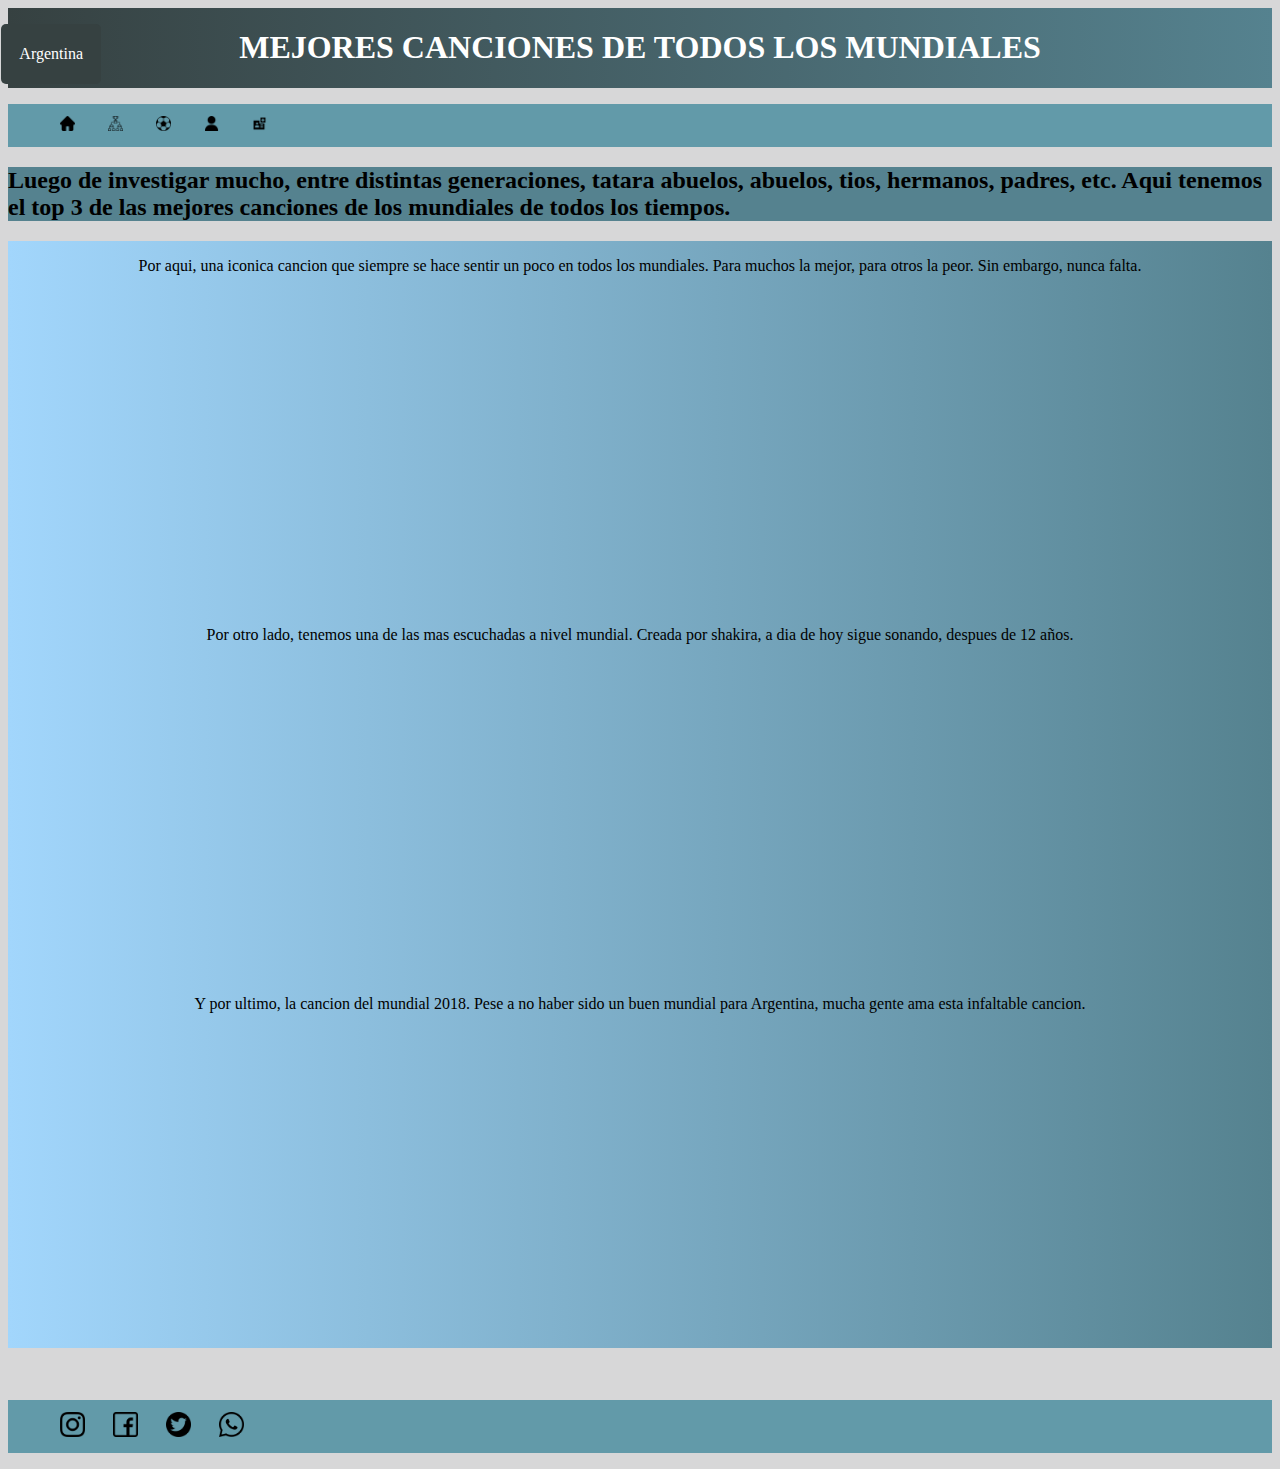
<file: index.html>
<!DOCTYPE html>
<html lang="en">
<head>
    <meta charset="UTF-8">
    <meta http-equiv="X-UA-Compatible" content="IE=edge">
    <meta name="viewport" content="width=device-width, initial-scale=1.0">  
    <title>grid+flex</title>

    <link rel="stylesheet" href="main.css">
</head>
<body>
        <header>
            <div class="div-mai">
                <h1>MEJORES CANCIONES DE TODOS LOS MUNDIALES</h1>
            </div>
        </header>

        <nav class="nav">
            <ul class="nav-ul">
                <li class="nav-li"><a href="index.html"><img src="imagenes/casa.png"></a></li>
                <li class="nav-li"><a href="pages/eliminatorias.html"><img src="imagenes/eliminatoria.png" alt=""></a></li>
                <li class="nav-li"><a href="pages/pelota.html"><img src="imagenes/futbol.png"alt=""></a></li>
                <li class="nav-li"><a href="pages/user.html"><img src="imagenes/user.png"></a></li>
                <li class="nav-li"><a href="pages/register.html"><img src="imagenes/personal-profile.png"></a></li>
            </ul>
        </nav>


        <div class="btn"></div>

    
        <div class="div-2">
            <h2>Luego de investigar mucho, entre distintas generaciones, tatara abuelos, abuelos, tios, hermanos, padres, etc. Aqui tenemos el top 3 de las mejores canciones de los mundiales de todos los tiempos.</h2>
        </div>
        
        <div class="div-may">
            <div class="div-one">
                <main>
                    <p>
                    Por aqui, una iconica cancion que siempre se hace sentir un poco en todos los mundiales. Para muchos la mejor, para otros la peor. Sin embargo, nunca falta.
                    </p>

                    <iframe width="560" height="315" src="https://www.youtube.com/embed/OQAzKC0hKMM" title="YouTube video player" frameborder="0" allow="accelerometer; autoplay; clipboard-write; encrypted-media; gyroscope; picture-in-picture" allowfullscreen></iframe>
                </main>
            </div>
            <br>
            <div class="div-two">
                <p>
                Por otro lado, tenemos una de las mas escuchadas a nivel mundial. Creada por shakira, a dia de hoy sigue sonando, despues de 12 años.
                </p>

                <iframe width="560" height="315" src="https://www.youtube.com/embed/dzsuE5ugxf4" title="YouTube video player" frameborder="0" allow="accelerometer; autoplay; clipboard-write; encrypted-media; gyroscope; picture-in-picture" allowfullscreen></iframe>
            </div>
            <br> 
            <div class="div-three">
                <p>Y por ultimo, la cancion del mundial 2018. Pese a no haber sido un buen mundial para Argentina, mucha gente ama esta infaltable cancion.</p>

                <iframe width="560" height="315" src="https://www.youtube.com/embed/V15BYnSr0P8" title="YouTube video player" frameborder="0" allow="accelerometer; autoplay; clipboard-write; encrypted-media; gyroscope; picture-in-picture" allowfullscreen></iframe>
            </div>
        </div>

        <footer>
            <ul class="ul-1">
                <li class="li-1">
                    <a href="https://www.instagram.com/mi_argentina10/?hl=es-la" target="blank"><img src="imagenes/instagram.png" ></a>
                </li>
                <li class="li-1">
                    <a href="https://www.facebook.com/MiArgentina10-101462385874612" target="blank"><img src="imagenes/facebook.png"></a>
                </li>
                <li class="li-1">
                    <a href="https://twitter.com/MiArgentina10" target="blank"><img src="imagenes/twitter.png"></a>
                </li>
                <li class="li-1">
                    <a href="https://web.whatsapp.com" target="blank"><img src="imagenes/whatsapp.png"></a>
                </li>
            </ul>
        </footer>
    


    
</body>
</html>
</file>
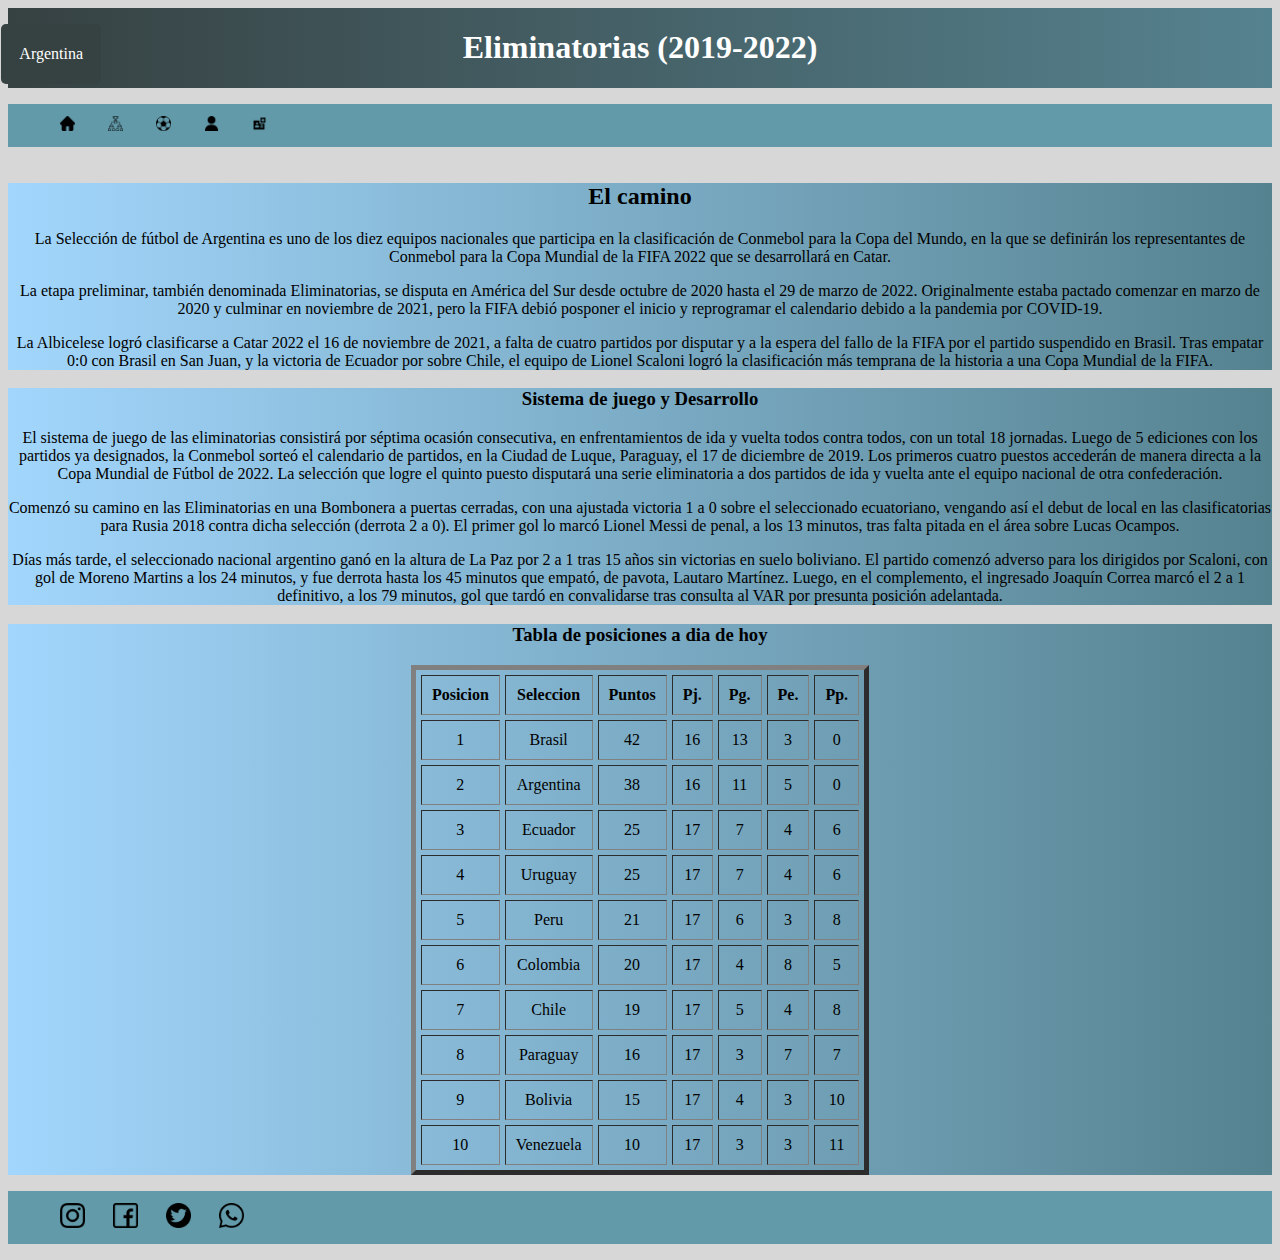
<file: pages/eliminatorias.html>
<!DOCTYPE html>
<html lang="en">
<head>
    <meta charset="UTF-8">
    <meta http-equiv="X-UA-Compatible" content="IE=edge">
    <meta name="viewport" content="width=device-width, initial-scale=1.0">
    <title>Document</title>

    <link rel="stylesheet" href="../main.css">
</head>
<body>
    
    <header>
        <div class="div-mai">
            <h1 class="h1-elim">Eliminatorias (2019-2022)</h1>
        </div>
    </header>
    
    
    <nav class="nav">
        <ul class="nav-ul">
            <li class="nav-li"><a href="../index.html"><img src="../imagenes/casa.png"></a></li>
            <li class="nav-li"><a href="../pages/eliminatorias.html"><img src="../imagenes/eliminatoria.png" alt=""></a></li>
            <li class="nav-li"><a href="../pages/pelota.html"><img src="../imagenes/futbol.png"alt=""></a></li>
            <li class="nav-li"><a href="../pages/user.html"><img src="../imagenes/user.png"></a></li>
            <li class="nav-li"><a href="../pages/register.html"><img src="../imagenes/personal-profile.png"></a></li>
        </ul>
    </nav>
    
    <div class="btn"></div>
    
    <div class="div-may"></div>
        <div class="div-one">
            <h2 class="h2-elim">El camino</h2>
            <p>La Selección de fútbol de Argentina es uno de los diez equipos nacionales que participa en la clasificación de Conmebol para la Copa del Mundo, en la que se definirán los representantes de Conmebol para la Copa Mundial de la FIFA 2022 que se desarrollará en Catar.</p>
            
            <p> La etapa preliminar, también denominada Eliminatorias, se disputa en América del Sur desde octubre de 2020 hasta el 29 de marzo de 2022. Originalmente estaba pactado comenzar en marzo de 2020 y culminar en noviembre de 2021, pero la FIFA debió posponer el inicio y reprogramar el calendario debido a la pandemia por COVID-19.</p>
        
            <p></p>La Albicelese logró clasificarse a Catar 2022 el 16 de noviembre de 2021, a falta de cuatro partidos por disputar y a la espera del fallo de la FIFA por el partido suspendido en Brasil. Tras empatar 0:0 con Brasil en San Juan, y la victoria de Ecuador por sobre Chile, el equipo de Lionel Scaloni logró la clasificación más temprana de la historia a una Copa Mundial de la FIFA.</p>
        </div>

        
            
        <div class="div-two">
            <h3 class="h2-elim">Sistema de juego y Desarrollo</h3>
            <p>El sistema de juego de las eliminatorias consistirá por séptima ocasión consecutiva, en enfrentamientos de ida y vuelta todos contra todos, con un total 18 jornadas.
            Luego de 5 ediciones con los partidos ya designados, la Conmebol sorteó el calendario de partidos, en la Ciudad de Luque, Paraguay, el 17 de diciembre de 2019.
            Los primeros cuatro puestos accederán de manera directa a la Copa Mundial de Fútbol de 2022. La selección que logre el quinto puesto disputará una serie eliminatoria a dos partidos de ida y vuelta ante el equipo nacional de otra confederación. </p>
        
            <p> Comenzó su camino en las Eliminatorias en una Bombonera a puertas cerradas, con una ajustada victoria 1 a 0 sobre el seleccionado ecuatoriano, vengando así el debut de local en las clasificatorias para Rusia 2018 contra dicha selección (derrota 2 a 0). El primer gol lo marcó Lionel Messi de penal, a los 13 minutos, tras falta pitada en el área sobre Lucas Ocampos.</p>

            <p> Días más tarde, el seleccionado nacional argentino ganó en la altura de La Paz por 2 a 1 tras 15 años sin victorias en suelo boliviano. El partido comenzó adverso para los dirigidos por Scaloni, con gol de Moreno Martins a los 24 minutos, y fue derrota hasta los 45 minutos que empató, de pavota, Lautaro Martínez. Luego, en el complemento, el ingresado Joaquín Correa marcó el 2 a 1 definitivo, a los 79 minutos, gol que tardó en convalidarse tras consulta al VAR por presunta posición adelantada.</p>
            
        </div>
    </div>
        
    <div class="div-three">
        <h3 class="h2-elim">Tabla de posiciones a dia de hoy</h3>
            <table border="5" cellpadding="10" cellspacing="5">
                <thead>
                    <tr>
                        <th>Posicion</th>
                        <th>Seleccion</th>
                        <th>Puntos</th>
                        <th>Pj.</th>
                        <th>Pg.</th>
                        <th>Pe.</th>
                        <th>Pp.</th>                  
                    </tr>
                </thead>

                <tbody>
                <tr>
                    <td>1</td>
                    <td>Brasil</td>
                    <td>42</td>
                    <td>16</td>
                    <td>13</td>
                    <td>3</td>
                    <td>0</td>
                </tr>

                <tr>
                    <td>2</td>
                    <td>Argentina</td>
                    <td>38</td>
                    <td>16</td>
                    <td>11</td>
                    <td>5</td>
                    <td>0</td>
                </tr>

                <tr>
                    <td>3</td>
                    <td>Ecuador</td>
                    <td>25</td>
                    <td>17</td>
                    <td>7</td>
                    <td>4</td>
                    <td>6</td>
                </tr>

                <tr>
                    <td>4</td>
                    <td>Uruguay</td>
                    <td>25</td>
                    <td>17</td>
                    <td>7</td>
                    <td>4</td>
                    <td>6</td>
                </tr>
            
                <tr>
                    <td>5</td>
                    <td>Peru</td>
                    <td>21</td>
                    <td>17</td>
                    <td>6</td>
                    <td>3</td>
                    <td>8</td>
                </tr>

                <tr>
                    <td>6</td>
                    <td>Colombia</td>
                    <td>20</td>
                    <td>17</td>
                    <td>4</td>
                    <td>8</td>
                    <td>5</td>
                </tr>

                <tr>
                    <td>7</td>
                    <td>Chile</td>
                    <td>19</td>
                    <td>17</td>
                    <td>5</td>
                    <td>4</td>
                    <td>8</td>
                </tr>

                <tr>
                    <td>8</td>
                    <td>Paraguay</td>
                    <td>16</td>
                    <td>17</td>
                    <td>3</td>
                    <td>7</td>
                    <td>7</td>
                </tr>

                <tr>
                    <td>9</td>
                    <td>Bolivia</td>
                    <td>15</td>
                    <td>17</td>
                    <td>4</td>
                    <td>3</td>
                    <td>10</td>
                </tr>

                <tr>
                    <td>10</td>
                    <td>Venezuela</td>
                    <td>10</td>
                    <td>17</td>
                    <td>3</td>
                    <td>3</td>
                    <td>11</td>
                </tr>
                </tbody>
        
            </table>
    </div>

        <footer>
            <ul class="ul-1">
                <li class="li-1">
                    <a href="https://www.instagram.com/mi_argentina10/?hl=es-la" target="blank"><img src="../imagenes/instagram.png" ></a>
                </li>
                <li class="li-1">
                    <a href="https://www.facebook.com/MiArgentina10-101462385874612" target="blank"><img src="../imagenes/facebook.png"></a>
                </li>
                <li class="li-1">
                    <a href="https://twitter.com/MiArgentina10" target="blank"><img src="../imagenes/twitter.png"></a>
                </li>
                <li class="li-1">
                    <a href="https://web.whatsapp.com" target="blank"><img src="../imagenes/whatsapp.png"></a>
                </li>
            </ul>
        </footer>
</body>
</html>
</file>
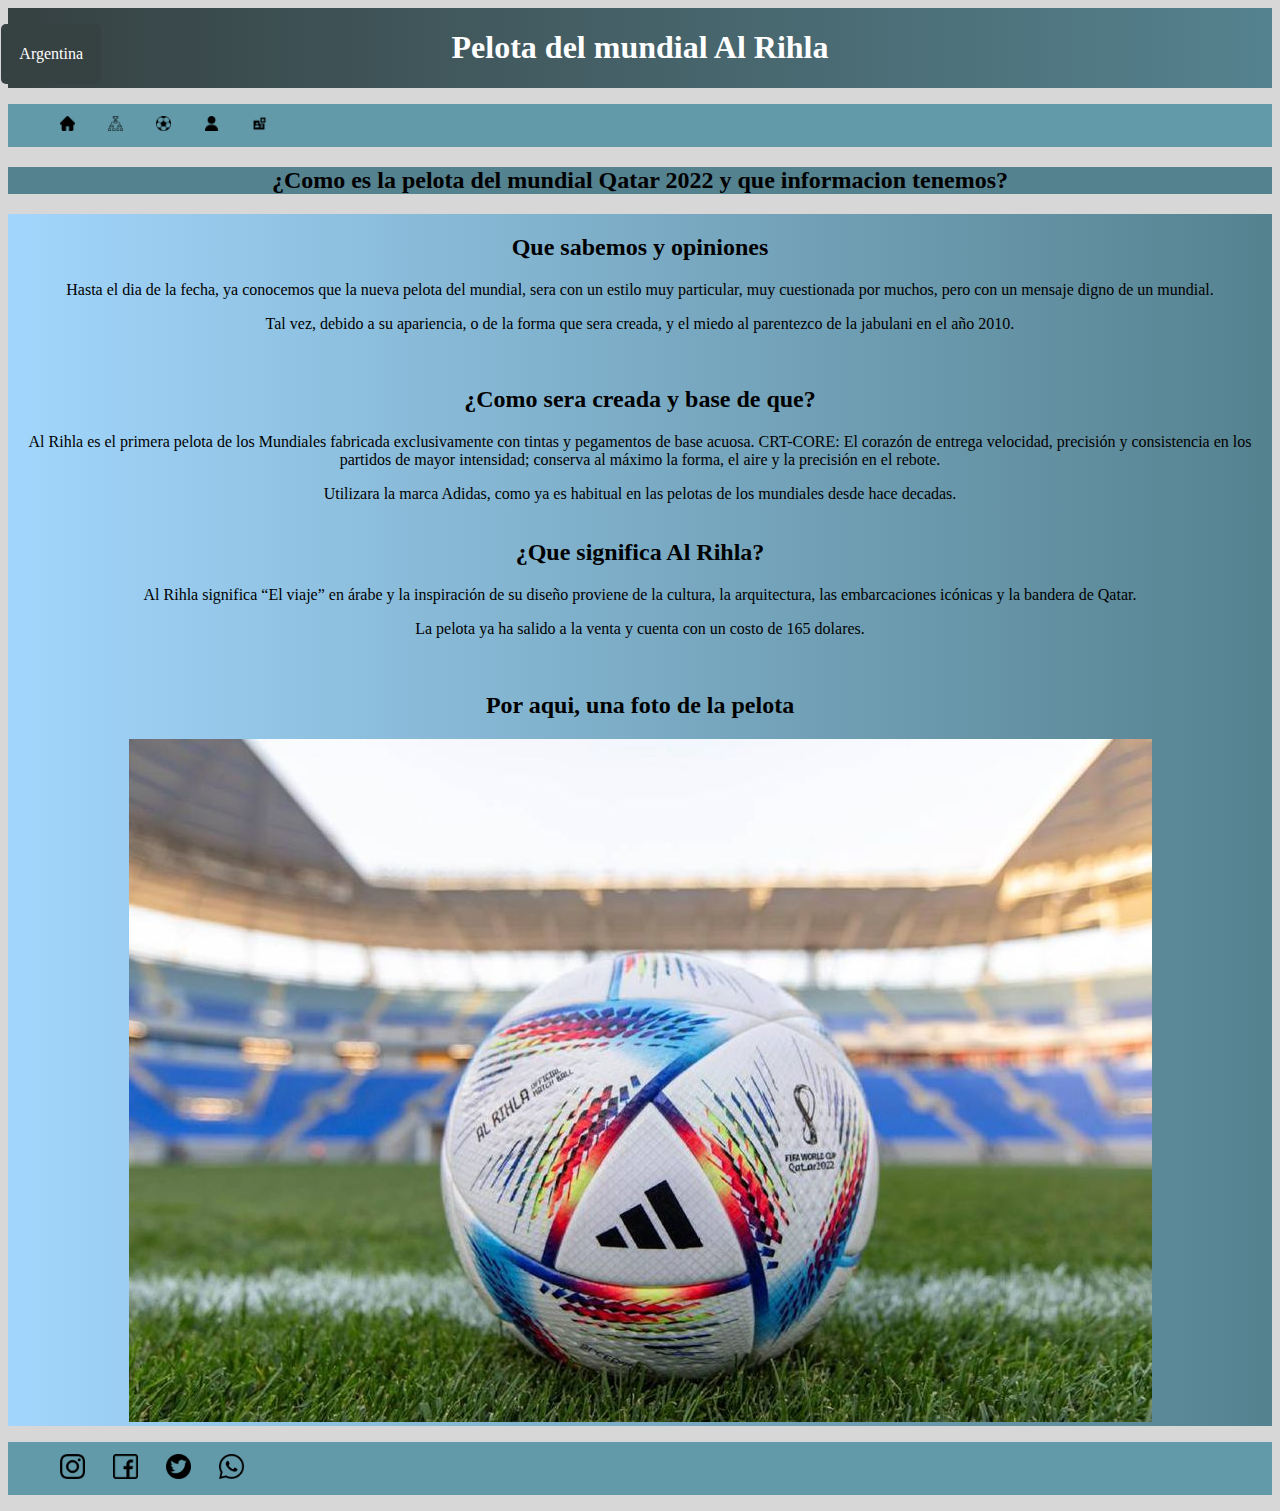
<file: pages/pelota.html>
<!DOCTYPE html>
<html lang="en">
<head>
    <meta charset="UTF-8">
    <meta http-equiv="X-UA-Compatible" content="IE=edge">
    <meta name="viewport" content="width=device-width, initial-scale=1.0">
    <title>Document</title>

    <link rel="stylesheet" href="../main.css">
</head>
<body>

    <header>
        <div class="div-mai">
            <h1>Pelota del mundial Al Rihla</h1>
        </div>
    </header>

    <nav class="nav">
        <ul class="nav-ul">
            <li class="nav-li"><a href="../index.html"><img src="../imagenes/casa.png"></a></li>
            <li class="nav-li"><a href="../pages/eliminatorias.html"><img src="../imagenes/eliminatoria.png" alt=""></a></li>
            <div class="nav-li"><a href="../pages/pelota.html"><img src="../imagenes/futbol.png" alt=""></a></div>
            <li class="nav-li"><a href="../pages/user.html"><img src="../imagenes/user.png"></a></li>
            <li class="nav-li"><a href="../pages/register.html"><img src="../imagenes/personal-profile.png"></a></li>
        </ul>
    </nav>

    <div class="btn"></div>

    <div class="div-2">
        <h2 class="h2-elim">¿Como es la pelota del mundial Qatar 2022 y que informacion tenemos?</h2>
    </div>
    
    <div class="div-may">
        <div class="div-one">
            <main>
                <h2 class="h2-elim">Que sabemos y opiniones</h2>
                <p>Hasta el dia de la fecha, ya conocemos que la nueva pelota del mundial, sera con un estilo muy particular, muy cuestionada por muchos, pero con un mensaje digno de un mundial.</p>
                <p>Tal vez, debido a su apariencia, o de la forma que sera creada, y el miedo al parentezco de la jabulani en el año 2010.</p>
            </main>
        </div>
        <div class="div-two">
            <h2 class="h2-elim"> ¿Como sera creada y base de que?</h2>
            <p>Al Rihla es el primera pelota de los Mundiales fabricada exclusivamente con tintas y pegamentos de base acuosa. CRT-CORE: El corazón de entrega velocidad, precisión y consistencia en los partidos de mayor intensidad; conserva al máximo la forma, el aire y la precisión en el rebote.</p>
            <p>Utilizara la marca Adidas, como ya es habitual en las pelotas de los mundiales desde hace decadas.</p>
        </div>
        <div class="div-three">
            <h2 class="h2-elim">¿Que significa Al Rihla?</h2>
            <p>Al Rihla significa “El viaje” en árabe y la inspiración de su diseño proviene de la cultura, la arquitectura, las embarcaciones icónicas y la bandera de Qatar. </p>
            <p>La pelota ya ha salido a la venta y cuenta con un costo de 165 dolares.</p> 
        </div>
    </div>

    <div class="div-mat">
        <div class="div-mat-1">
            <h2 class="h2-elim">Por aqui, una foto de la pelota</h2>
            <img src="../imagenes/al rihla.jpg" alt="">
        </div>    
    </div>

    <footer>
        <ul class="ul-1">
            <li class="li-1">
                <a href="https://www.instagram.com/mi_argentina10/?hl=es-la" target="blank"><img src="../imagenes/instagram.png" ></a>
            </li>
            <li class="li-1">
                <a href="https://www.facebook.com/MiArgentina10-101462385874612" target="blank"><img src="../imagenes/facebook.png"></a>
            </li>
            <li class="li-1">
                <a href="https://twitter.com/MiArgentina10" target="blank"><img src="../imagenes/twitter.png"></a>
            </li>
            <li class="li-1">
                <a href="https://web.whatsapp.com" target="blank"><img src="../imagenes/whatsapp.png"></a>
            </li>
        </ul>
    </footer>

</body>
</html>
</file>
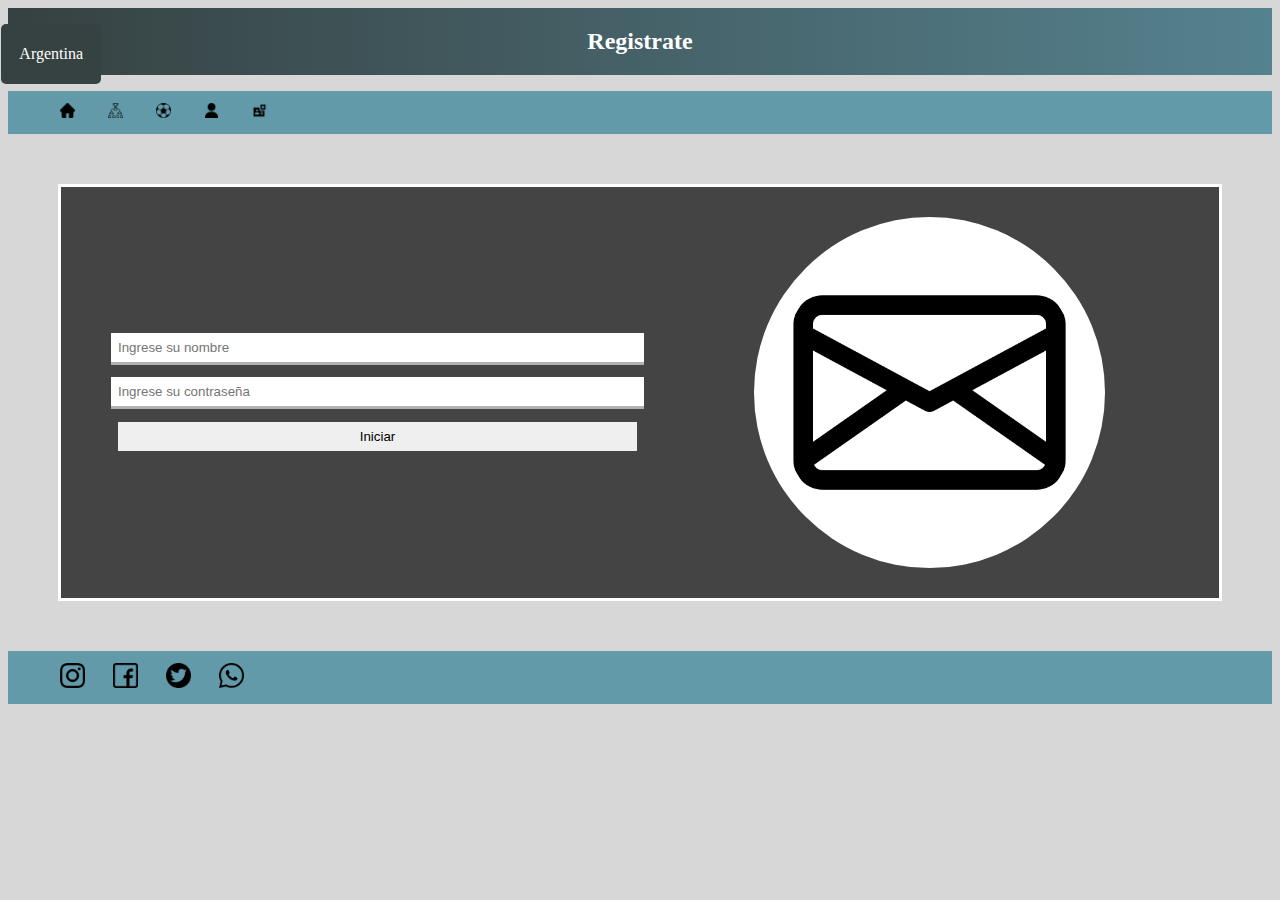
<file: pages/register.html>
<!DOCTYPE html>
<html lang="en">
<head>
    <meta charset="UTF-8">
    <meta http-equiv="X-UA-Compatible" content="IE=edge">
    <meta name="viewport" content="width=device-width, initial-scale=1.0">
    <title>Document</title>

    <link rel="stylesheet" href="../main.css">
</head>
<body>
    
    <header>
        <div class="div-mai">
            <h2>Registrate</h2>
        </div>
    </header>

    <nav class="nav">
        <ul class="nav-ul">
            <li class="nav-li"><a href="../index.html"><img src="../imagenes/casa.png" alt=""></a></li>
            <li class="nav-li"><a href="../pages/eliminatorias.html"><img src="../imagenes/eliminatoria.png" alt=""></a></li>
            <li class="nav-li"><a href="../pages/pelota.html"><img src="../imagenes/futbol.png"alt=""></a></li>
            <li class="nav-li"><a href="../pages/user.html"><img src="../imagenes/user.png" alt=""></a></li>
            <li class="nav-li"><a href="../pages/register.html"> <img src="../imagenes/personal-profile.png" alt=""></a></li>
        </ul>
    </nav>

    <div class="btn"></div>

    <div class="div-container">
        <form class="form-2">
            <div class="form-section">
                <input type="text" placeholder="Ingrese su nombre" class="form-input">
            </div>
            <div class="form-section">
                <input type="password" placeholder="Ingrese su contraseña" class="form-input">
            </div>
            <div class="form-section">
                <input type="submit" value="Iniciar" class="form-input-2"> 
            </div>
        </form>

        <div class="div-container-2">
            <img src="../imagenes/email.png" alt="">
        </div>
    </div>


    <footer>
        <ul class="ul-1">
            <li class="li-1">
                <a href="https://www.instagram.com/mi_argentina10/?hl=es-la" target="blank"><img src="../imagenes/instagram.png" ></a>
            </li>
            <li class="li-1">
                <a href="https://www.facebook.com/MiArgentina10-101462385874612" target="blank"><img src="../imagenes/facebook.png"></a>
            </li>
            <li class="li-1">
                <a href="https://twitter.com/MiArgentina10" target="blank"><img src="../imagenes/twitter.png"></a>
            </li>
            <li class="li-1">
                <a href="https://web.whatsapp.com" target="blank"><img src="../imagenes/whatsapp.png"></a>
            </li>
        </ul>
    </footer>

</body>
</html>
</file>
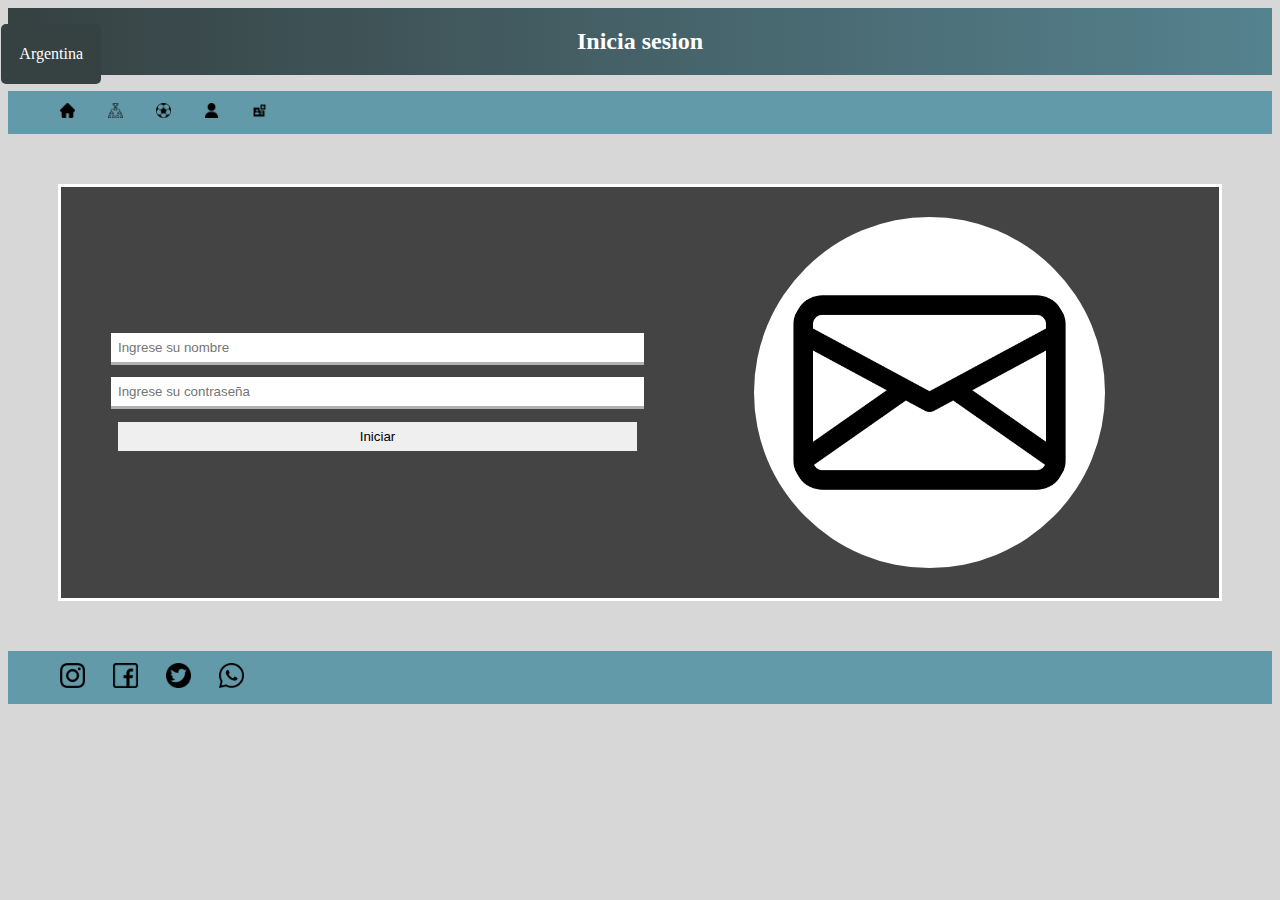
<file: pages/user.html>
<!DOCTYPE html>
<html lang="en">
<head>
    <meta charset="UTF-8">
    <meta http-equiv="X-UA-Compatible" content="IE=edge">
    <meta name="viewport" content="width=device-width, initial-scale=1.0">
    <title>Document</title>

    <link rel="stylesheet" href="../main.css">
</head>
<body>

    <header>
        <div class="div-mai">
            <h2>Inicia sesion</h2>
        </div>
    </header>

    <nav class="nav">
        <ul class="nav-ul">
            <li class="nav-li"><a href="../index.html"><img src="../imagenes/casa.png" alt=""></a></li>
            <li class="nav-li"><a href="../pages/eliminatorias.html"><img src="../imagenes/eliminatoria.png" alt=""></a></li>
            <li class="nav-li"><a href="../pages/pelota.html"><img src="../imagenes/futbol.png"alt=""></a></li>
            <li class="nav-li"><a href="../pages/user.html"><img src="../imagenes/user.png" alt=""></a></li>
            <li class="nav-li"><a href="../pages/register.html"> <img src="../imagenes/personal-profile.png" alt=""></a></li>
        </ul>
    </nav>

    <div class="btn"></div>

        <div class="div-container">
            <form class="form-2">
                <div class="form-section">
                    <input type="text" placeholder="Ingrese su nombre" class="form-input">
                </div>
                <div class="form-section">
                    <input type="password" placeholder="Ingrese su contraseña" class="form-input">
                </div>
                <div class="form-section">
                    <input type="submit" value="Iniciar" class="form-input-2"> 
                </div>
            </form>

            <div class="div-container-2">
                <img src="../imagenes/email.png" alt="">
            </div>
        </div>
    
    
        <footer>
            <ul class="ul-1">
                <li class="li-1">
                    <a href="https://www.instagram.com/mi_argentina10/?hl=es-la" target="blank"><img src="../imagenes/instagram.png" ></a>
                </li>
                <li class="li-1">
                    <a href="https://www.facebook.com/MiArgentina10-101462385874612" target="blank"><img src="../imagenes/facebook.png"></a>
                </li>
                <li class="li-1">
                    <a href="https://twitter.com/MiArgentina10" target="blank"><img src="../imagenes/twitter.png"></a>
                </li>
                <li class="li-1">
                    <a href="https://web.whatsapp.com" target="blank"><img src="../imagenes/whatsapp.png"></a>
                </li>
            </ul>
        </footer>
    
    
    
    
    
    
</body>
</html>
</file>
<file: main.css>
.btn {
    width: 100px;
    height: 60px;
    background: #364141;
    position: absolute;
    top: 6%;
    left: 4%;
    transform: translate(-50%, -50%);
    border-radius: 5px;
}


.btn::before {
    content:"Argentina";
    color: #fff;
    font-size: 16px;
    position: absolute;
    top: 50%;
    left: 50%;
    transform: translate(-50%, -50%);
    transition: all 3s ease-in-out;
}


.btn:hover::before {
    top: -1px;
}


.div-2 {
    background: #55828f;
    /* width: 200px;
    height: 200px;
    margin: 20px; */
}

.div-2:hover {
    background: #75afbe;
    transition: background-color 2s;
}


.div-may:hover{
    clip-path: circle(60% at center);
}

body {
    background-color: #d7d7d8;
    background-repeat: no-repeat;
    background-position: center;
    background-attachment: fixed;
    background-size: 500px;
}

.div-mai {
    display: grid;
    grid-template-columns: 3fr;
    grid-template-rows: 0.5fr;
    grid-column-gap: 0px;
    grid-row-gap: 0px;
}
    
.div1 { grid-area: 1 / 1 / 2 / 2; }

header {
    grid-area: encabezado; 
    background: darkslategrey;
    background-image: linear-gradient(to right, #364141, #55828f);
    color: white;
    text-align: center;
}

.nav {
    background-color: #629aa9 ;
}


.nav-li {
    display: inline-block;
    padding: 12px;
}

.nav-li img {
    width: 15px;
    box-sizing: border-box;
    margin-right: 5px;
}


.div-may {
    display: grid;
    grid-template-columns: 1fr;
    grid-template-rows: repeat(3, 1fr);
    grid-column-gap: 0px;
    grid-row-gap: 0px;
}

.div-one { grid-area: 1 / 1 / 2 / 2; background: darkslategrey;
    background-image: linear-gradient(to right, #a2d6fc, #55828f); text-align: center;}
.div-two { grid-area: 2 / 1 / 3 / 2; background: darkslategrey;
    background-image: linear-gradient(to right, #a2d6fc, #55828f); text-align: center;}
.div-three { grid-area: 3 / 1 / 4 / 2; background: darkslategrey;
    background-image: linear-gradient(to right, #a2d6fc, #55828f); text-align: center;}

.ul-1 {
    background-color: #629aa9 ;

}

.li-1 {
    display: inline-block;
    padding: 12px;
}

.li-1 img {
    width: 25px;
} 

/* pagina 4y5 */

.div-container {
    display: flex;
    align-items: center;
    flex-wrap: wrap;
    justify-content: center;
    background: #444 ;
    margin: 50px 50px;
    padding: 20px;
    border: solid white;
}

.form-2 {
    min-width:400px ;
    flex: 1;
    text-align: right;
    padding: 30px;
}

.form-input {
    width: 100%;
    padding: 7px;
    margin: 6px 0;
    border: none;
    border-bottom: 3px solid #b1b1b1 ;
}

.form-input-2{
    width: 100%;
    padding: 7px;
    margin: 7px;
    border: none;
}

.div-container-2 {
    flex: 1;
    padding: 10px;
    display: flex;
}

.div-container-2 img {
    width: 60%;
    margin: auto;
    border-radius: 50%;
    background-color: #fff;
    padding: 20px;
}


/* pagina 2 */


.h2-elim {
    text-align: center;
}

table {
    margin: 0 auto;
}



/* pagina 3 */

.div-mat {
    display: grid;
    grid-template-columns: 1fr;
}

.div-mat-1 {
    grid-area: 1 / 1 / 2 / 2; background: darkslategrey;
    background-image: linear-gradient(to right, #a2d6fc, #55828f); text-align: center;
}

@media screen and (max-width: 768px) {
    .div-mai {
        width: 50px;
        text-align: center;
    }

    .div-2 {
        width: 300px;
        align-items: center;
        flex-wrap: wrap;
        justify-content: center;
    }

    .div-one  {
        width: 300px;
        display: flex;
        align-items: center;
        flex-wrap: wrap;
        justify-content: center;
    }
    
    .div-one iframe {
        width: 300px;
        justify-content: center;
    }

    .div-two {
        width: 300px;
        display: flex;
        align-items: center;
        flex-wrap: wrap;
        justify-content: center;
    }

    .div-two iframe {
        width: 300px;
        justify-content: center;
    }

    .div-three {
        width: 300px;
        display: flex;
        align-items: center;
        flex-wrap: wrap;
        justify-content: center;
    }

    .div-three iframe {
        width: 300px;
        justify-content: center;
    }

    /* pagina 2 */


    table {
        display:block;
        overflow: auto;
        width: 190px;
    }

    /* pagina 3 */

    .div-mat-1 {
        width: 300px;
        display: flex;
        align-items: center;
        flex-wrap: wrap;
        justify-content: center;
    }   

    .div-mat-1 img {
        width: 300px;
        justify-content: center;
    }

    /* pagina 4 y 5 */

    .div-container {
        width: 150px;

    }

    .form-2 div {
        width: 180px;
        display: flex;
        align-items: center;
        flex-wrap: wrap;
        justify-content: center;
        margin: 10px 100px;
        padding: 10px;
    }

    .div-container {
        display: flex;
        align-items: center;
        flex-wrap: wrap;
        justify-content: center;
        background: #444 ;
        margin: 50px 50px;
        padding: 20px;
        border: solid white;
    }

    .div-container-2 {
        width: 100px;
    }


}
</file>
